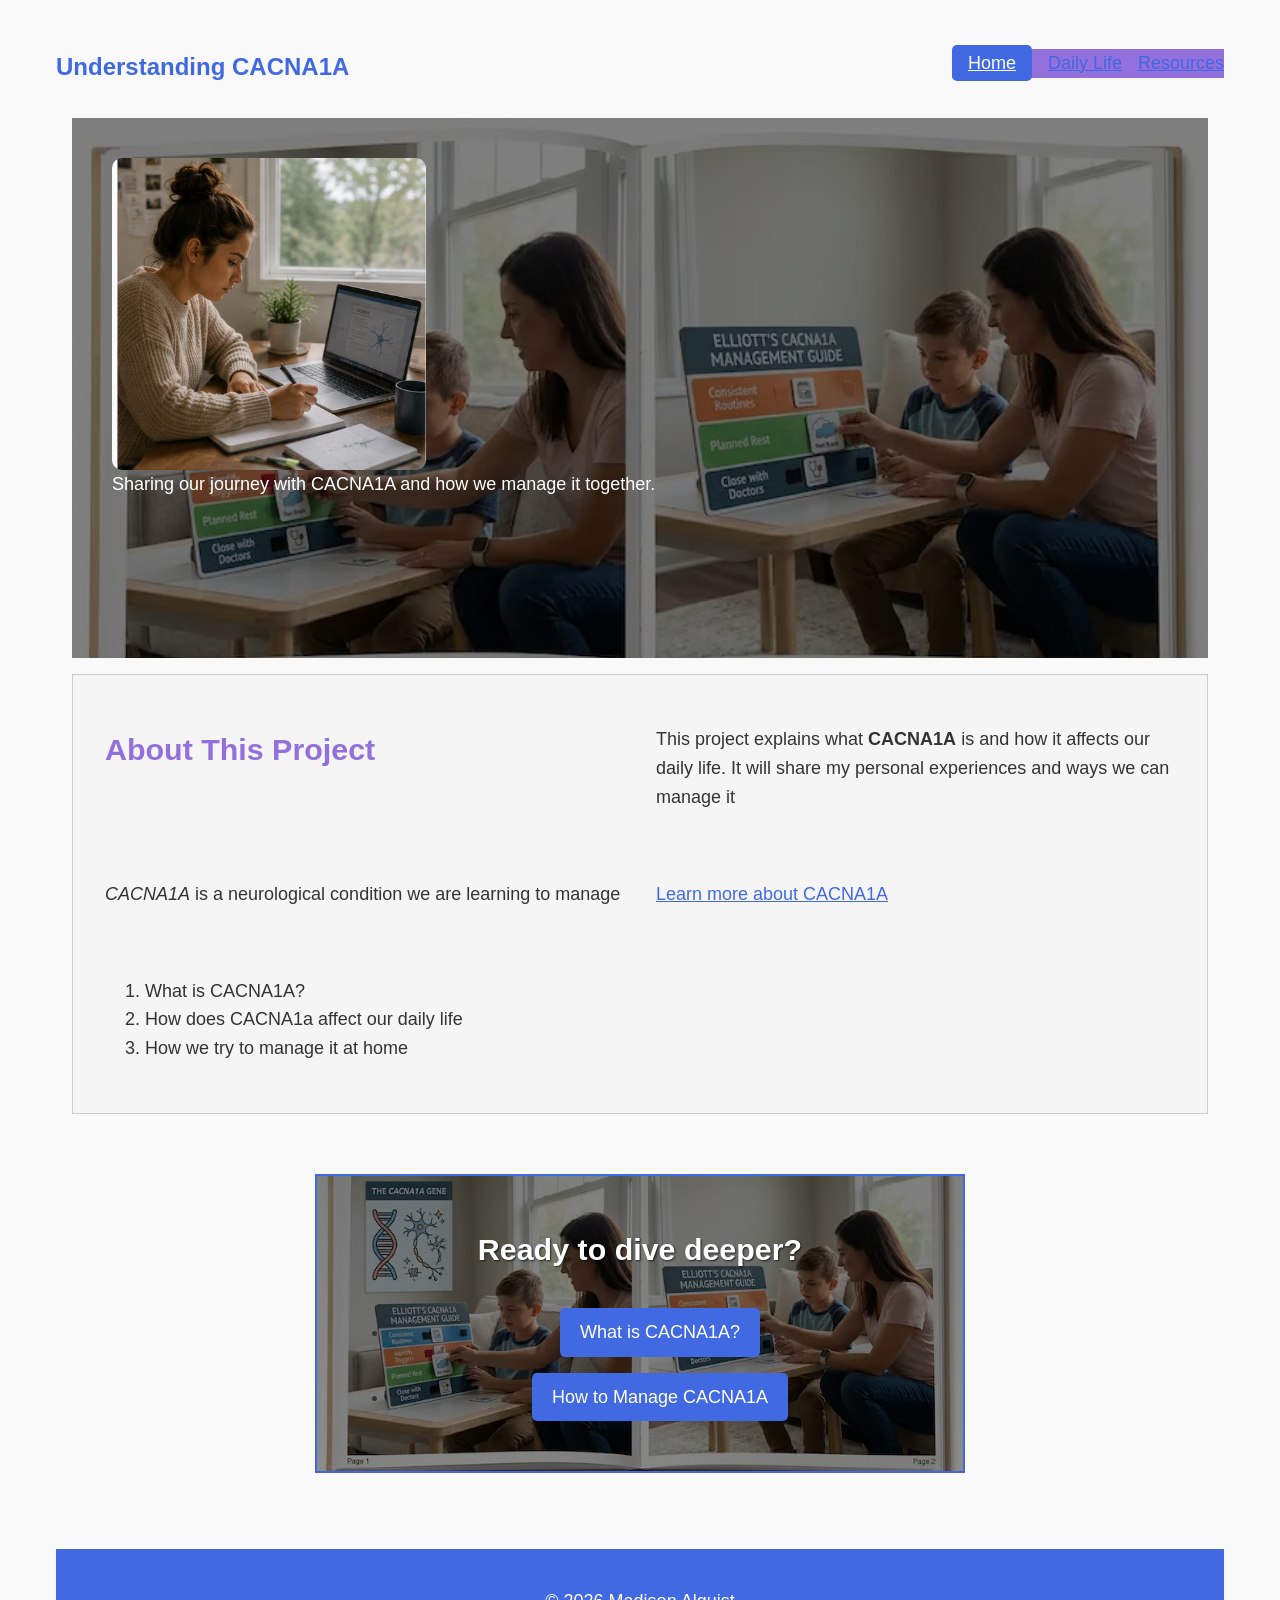
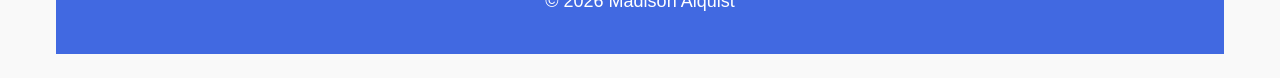
<file: final/index.html>
<!DOCTYPE html>
<html lang="en">
    <head>
        <link rel="stylesheet" href="css/style.css">
<meta name="viewport" content="width=device-width, initial-scale=1.0">
        <title>Our Lives of CACNA1A</title>
    </head>

    <body>
        <div class="wrapper">
    <header>
<p class="logo">Understanding CACNA1A</p>
        <nav>
            <ul>
                <li><a class="active-page" href="index.html">Home</a></li>
                <li><a href="daily-life.html">Daily Life</a></li>
                <li><a href="resources.html">Resources</a></li>
            </ul>
        </nav>
        
    </header>
<main>
    <div class="hero-section">
<img src="images/cacna1a-studying.jpg" alt="Studying CACNA1A" 
        <h1>Sharing our journey with CACNA1A and how we manage it together.</h1>
    </div>
    <section class="feature-grid">
        <h2>About This Project</h2>
        <p>This project explains what <strong>CACNA1A</strong> is and how it affects our daily life. It will share my personal experiences and ways we can manage it
        </p>
        <p><em>CACNA1A</em> is a neurological condition we are learning to manage</p>
        <p><a href="https://en.wikipedia.org/wiki/CACNA1A" target="_blank">Learn more about CACNA1A</a></p>
        <ol>
            <li>What is CACNA1A?</li>
            <li>How does CACNA1a affect our daily life</li>
            <li>How we try to manage it at home</li> 

        </ol>

    </section>
    <section class="cta-box">
    <h2 class="cta-heading">Ready to dive deeper?</h2>
    <ul>
        <li><a href="cacna1a.html">What is CACNA1A?</a></li>
        <li><a href="management.html">How to Manage CACNA1A</a></li>
    </ul>
    </section>
</main>
<footer class="site-footer">
    <p>&copy; 2026 Madison Alquist </p>
</footer>
        </div>
</body> 
</html>
</file>
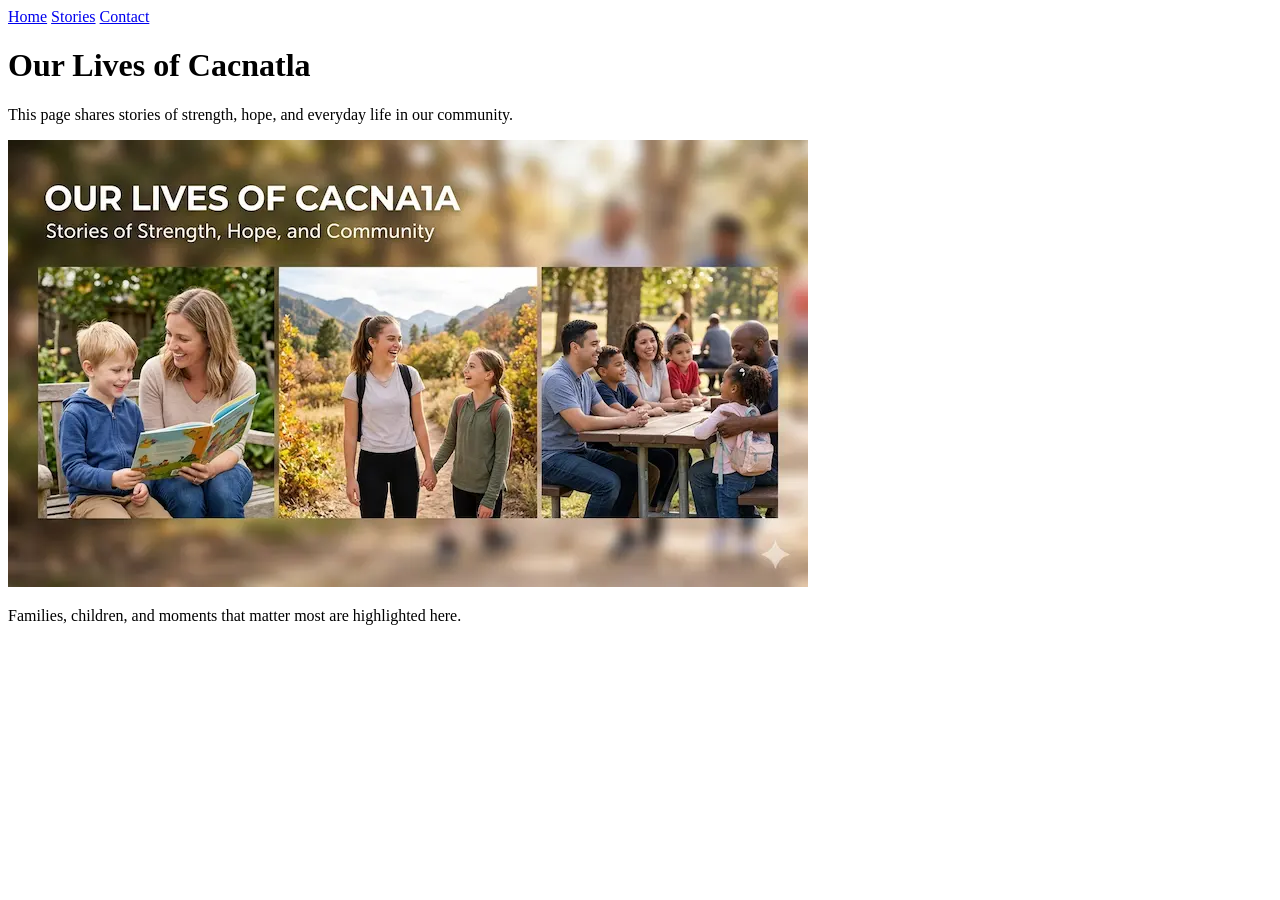
<file: w3/index.html>
<!DOCTYPE html>
<html>
<head>
    <title>Our Lives of Cacna1a</title>
</head>

<body>

<nav>   
    <a href="#">Home</a>
    <a href="#">Stories</a>
    <a href="#">Contact</a>
</nav>

<h1>Our Lives of Cacnatla</h1>

<p>This page shares stories of strength, hope, and everyday life in our community.</p>

<img src="img/our-lives-of-cacna1a.webp" alt="Mother and child reading together">
<p>Families, children, and moments that matter most are highlighted here.</p>

</body>
</html>
</file>
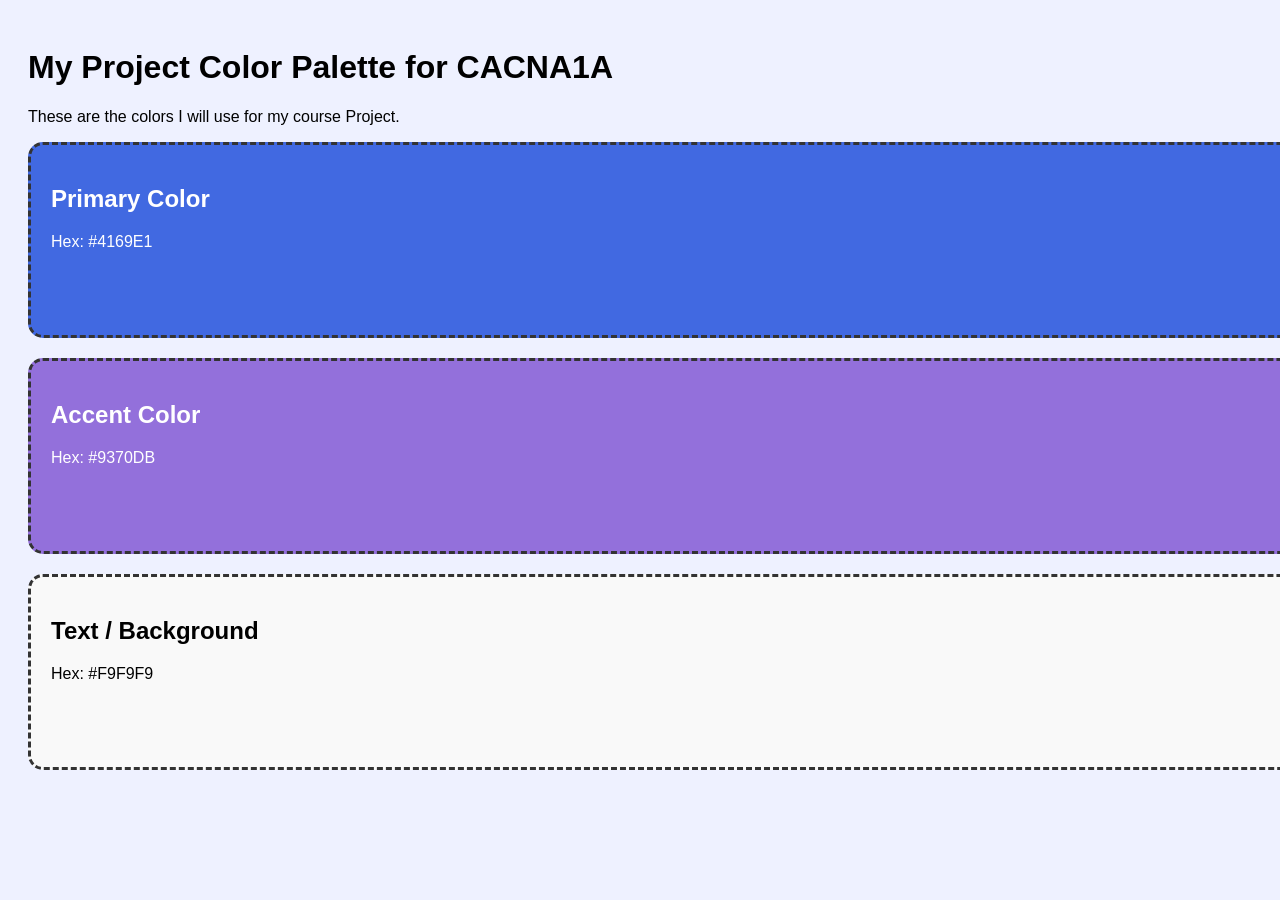
<file: w4/index.html>
<!DOCTYPE html>
<html lang="en">
<head>
    <meta charset="UTF-8">
    <title>My Project Palette</title>
    <link rel="stylesheet" href="css/style.css">
</head>
<body>

    <h1>My Project Color Palette for CACNA1A</h1>
    <p>These are the colors I will use for my course Project.</p>

    <div class="swatch primary">
        <h2>Primary Color</h2>
        <p>Hex: #4169E1</p> 
    </div>

    <div class="swatch accent">
        <h2>Accent Color</h2>
        <p>Hex: #9370DB</p>
    </div>

    <div class="swatch text">
        <h2>Text / Background</h2>
        <p>Hex: #F9F9F9</p>
    </div>

</body>
</html>
</file>
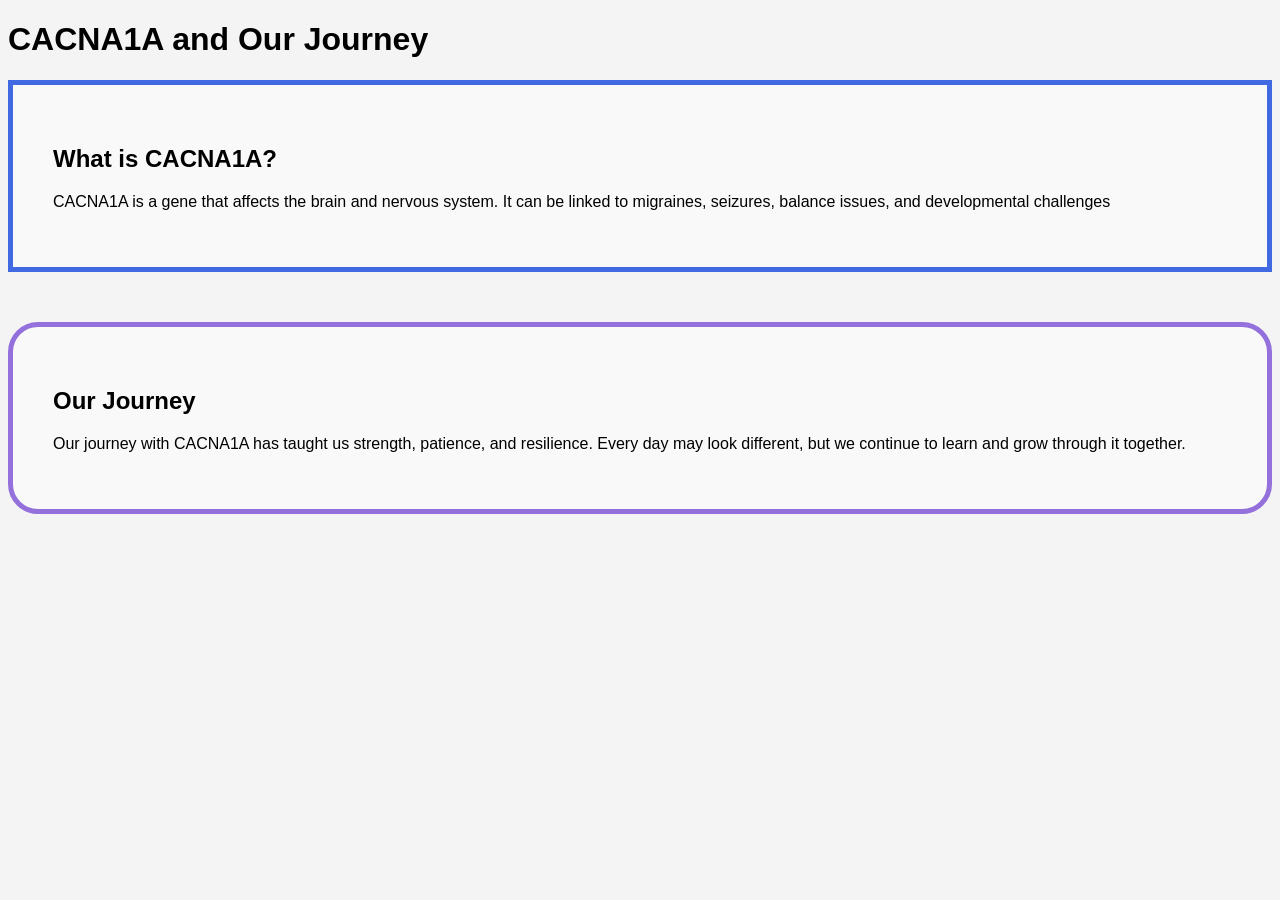
<file: w5/index.html>
<!DOCTYPE html>
<html lang="en">
<head>
    <meta charset="UTF-8">
    <title>Box Model Lab</title>
    <link rel="stylesheet" href="css/style.css">
</head>
<body>

    <h1>CACNA1A and Our Journey</h1>

    <div class="card box-a">
        <h2>What is CACNA1A?</h2>
        <p>CACNA1A is a gene that affects the brain and nervous system. It can be linked to migraines, seizures, balance issues, and developmental challenges</p>
    </div>

    <div class="card box-b">
        <h2>Our Journey</h2>
        <p>Our journey with CACNA1A has taught us strength, patience, and resilience. Every day may look different, but we continue to learn and grow through it together.</p>
    </div>

</body>
</html>
</file>
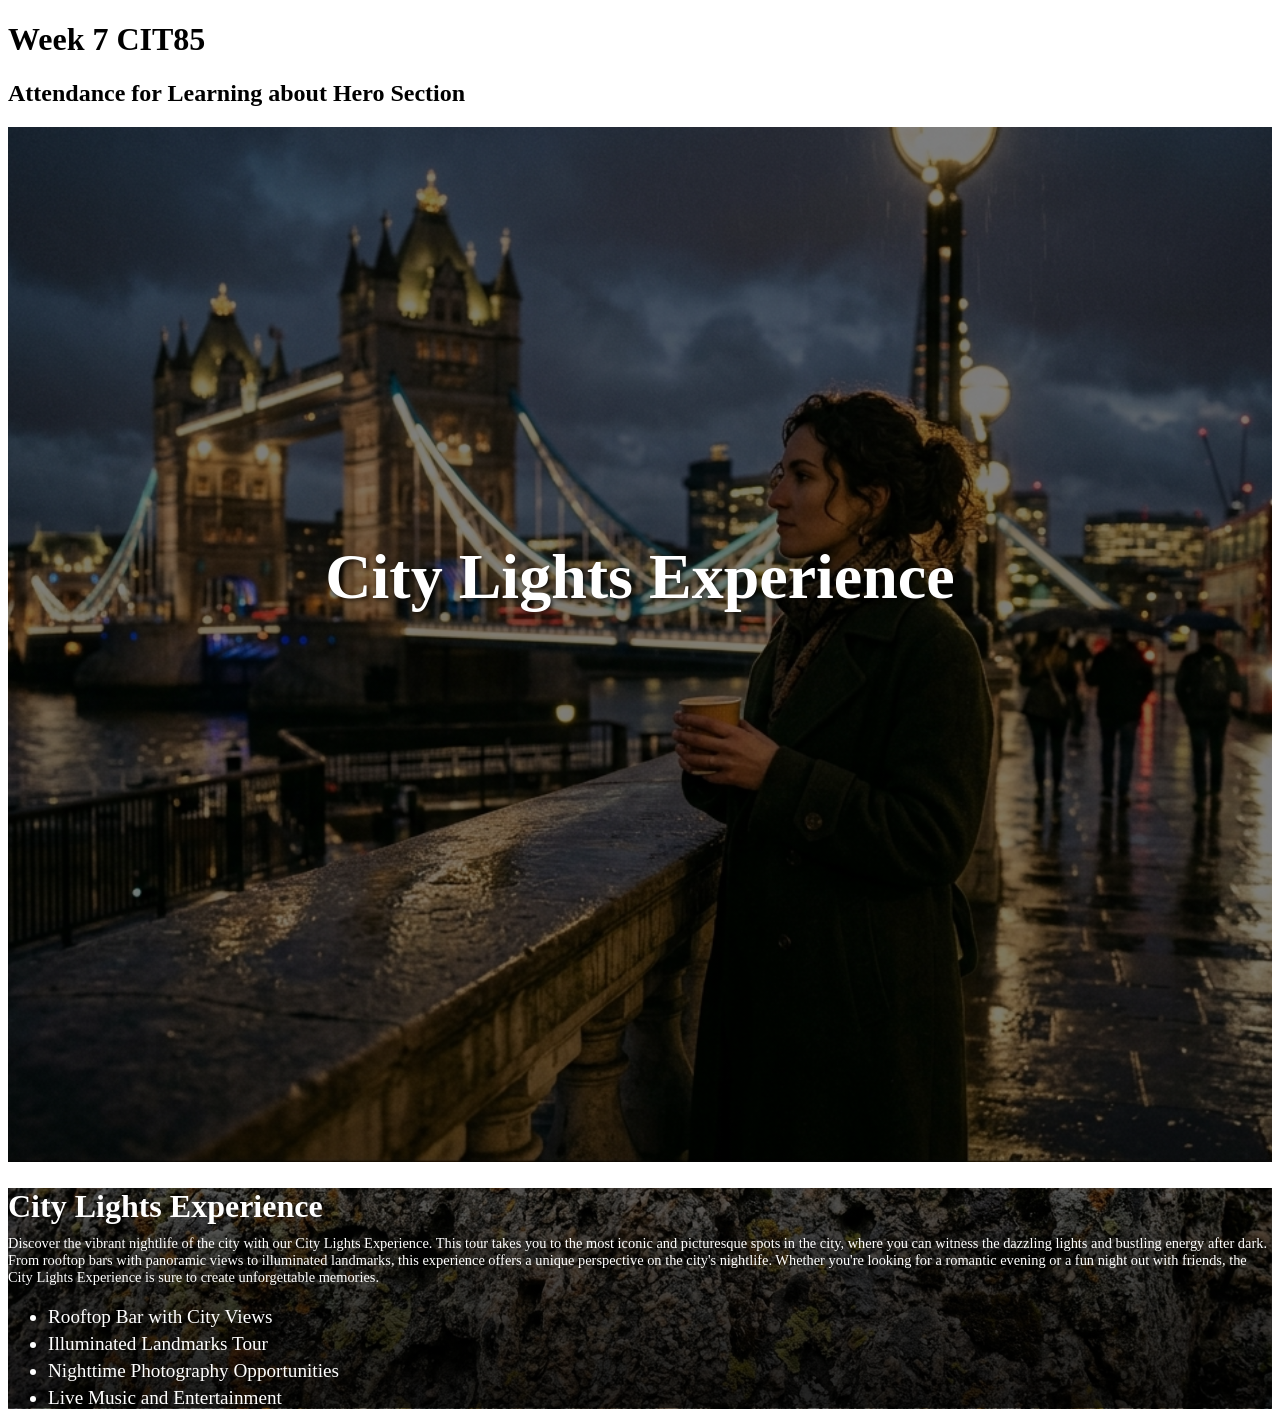
<file: w7/index.html>
<!DOCTYPE html>
<html lang="en">
<head>
    <meta charset="UTF-8">
    <meta name="viewport" content="width=device-width, initial-scale=1.0">
    <title>Document</title>
    <link rel="stylesheet" href="style.css">
</head>
<body>
      <h1>Week 7 CIT85</h1>
      <h2>Attendance for Learning about Hero Section</h2>
        <section class="attendance-hero">
               <h2>City Lights Experience</h2>

    
        </section>
        <article class="attendance-card">
            <h2>City Lights Experience</h2>
            <p>Discover the vibrant nightlife of the city with our City Lights Experience. This tour takes you to the most iconic and picturesque spots in the city, where you can witness the dazzling lights and bustling energy after dark. From rooftop bars with panoramic views to illuminated landmarks, this experience offers a unique perspective on the city's nightlife. Whether you're looking for a romantic evening or a fun night out with friends, the City Lights Experience is sure to create unforgettable memories.</p>

            <ul>
                <li>Rooftop Bar with City Views</li>
                <li>Illuminated Landmarks Tour</li>
                <li>Nighttime Photography Opportunities</li>
                <li>Live Music and Entertainment</li>
            </ul>
        </article>

            
</body>
</html>
</file>
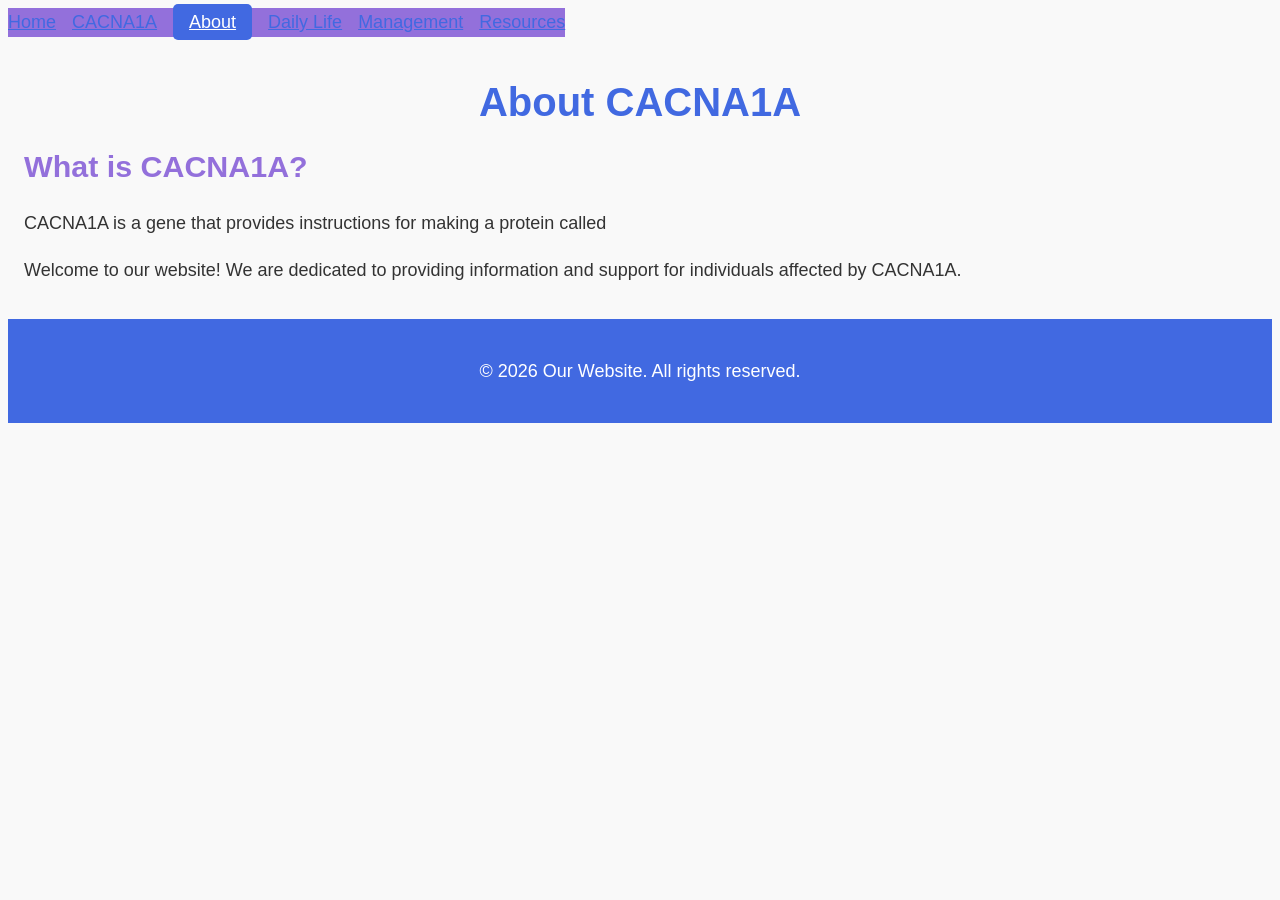
<file: final/about.html>
<!DOCTYPE html>
<html lang="en">
<head>
    <link rel="stylesheet" href="css/style.css">
    <title>About CACNA1A</title>
</head>
<body>
    <header>
        <nav>
            <ul>
            <li><a href="index.html">Home</a></li>
            <li><a href="cacna1a.html">CACNA1A</a></li>
            <li><a class="active-page" href="about.html">About</a></li>
            <li><a href="daily-life.html">Daily Life</a></li>
            <li><a href="management.html">Management</a></li>
            <li><a href="resources.html">Resources</a></li>
            </ul>
        </nav>
    </header>

    <main>
        <h1>About CACNA1A</h1>
        <h2>What is CACNA1A?</h2>
        <p>CACNA1A is a gene that provides instructions for making a protein called</p>
        <p>Welcome to our website! We are dedicated to providing information and support for individuals affected by CACNA1A.</p>
    </main>

    <footer class="site-footer">
        <p>&copy; 2026 Our Website. All rights reserved.</p>
    </footer>
</body>
</html>
</file>
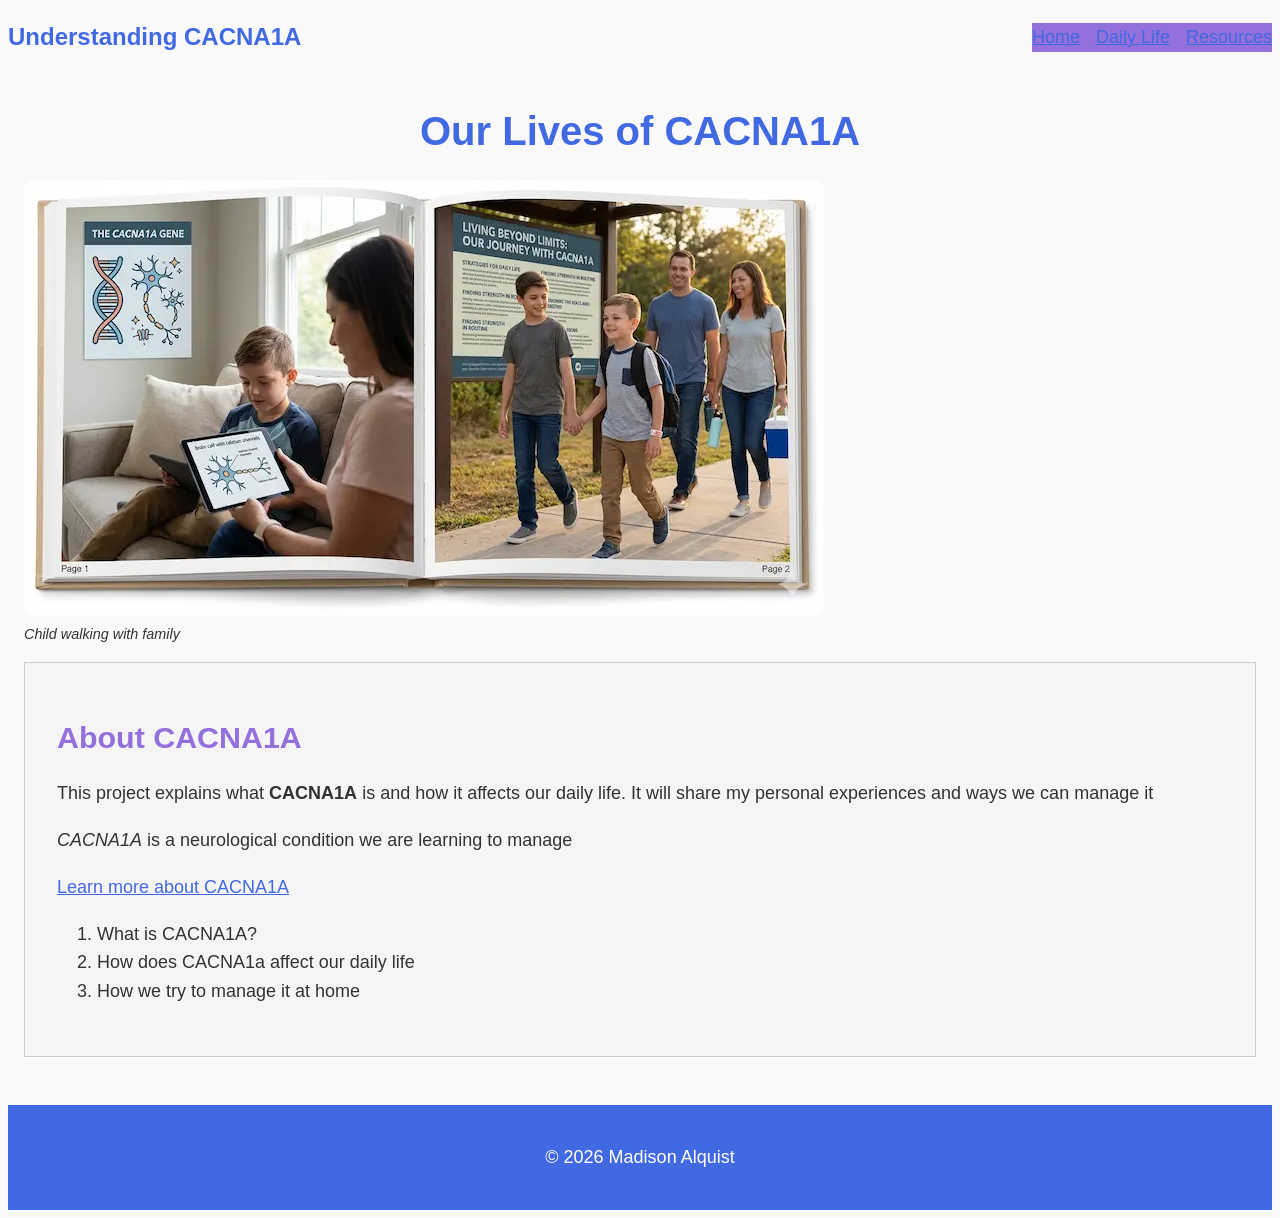
<file: final/cacna1a.html>
<!DOCTYPE html>
<html lang="en">
    <head>
        <link rel="stylesheet" href="css/style.css">

        <title>Our Lives of CACNA1A</title>
    </head>
    <body>

    <header>
        <h1 class="logo"> Understanding CACNA1A </h1>
        <nav>
            <ul>
                <li><a href="index.html">Home</a></li>
                <li><a href="daily-life.html">Daily Life</a></li>
                <li><a href="resources.html">Resources</a></li>
            </ul>
        </nav>
    </header>

    <main>
    <h1>Our Lives of CACNA1A</h1>
    
    <figure>
        <img src="images/cacna1a-walking.jpg" alt="A mother and son walking together"> 
        <figcaption>Child walking with family</figcaption>
    </figure>   
    <section>
        <h2>About CACNA1A</h2>
        <p>This project explains what <strong>CACNA1A</strong> is and how it affects our daily life. It will share my personal experiences and ways we can manage it</p>
        
        <p><em>CACNA1A</em> is a neurological condition we are learning to manage</p>
        <a href="https://en.wikipedia.org/wiki/CACNA1A" target="_blank">Learn more about CACNA1A</a>
        <ol>
            <li>What is CACNA1A?</li>
            <li>How does CACNA1a affect our daily life</li>
            <li>How we try to manage it at home</li> 

        </ol>

    </section>

    </main>
<footer class="site-footer">
    <P>&copy; 2026 Madison Alquist </P>
</footer>
</body> 
</html>
</file>
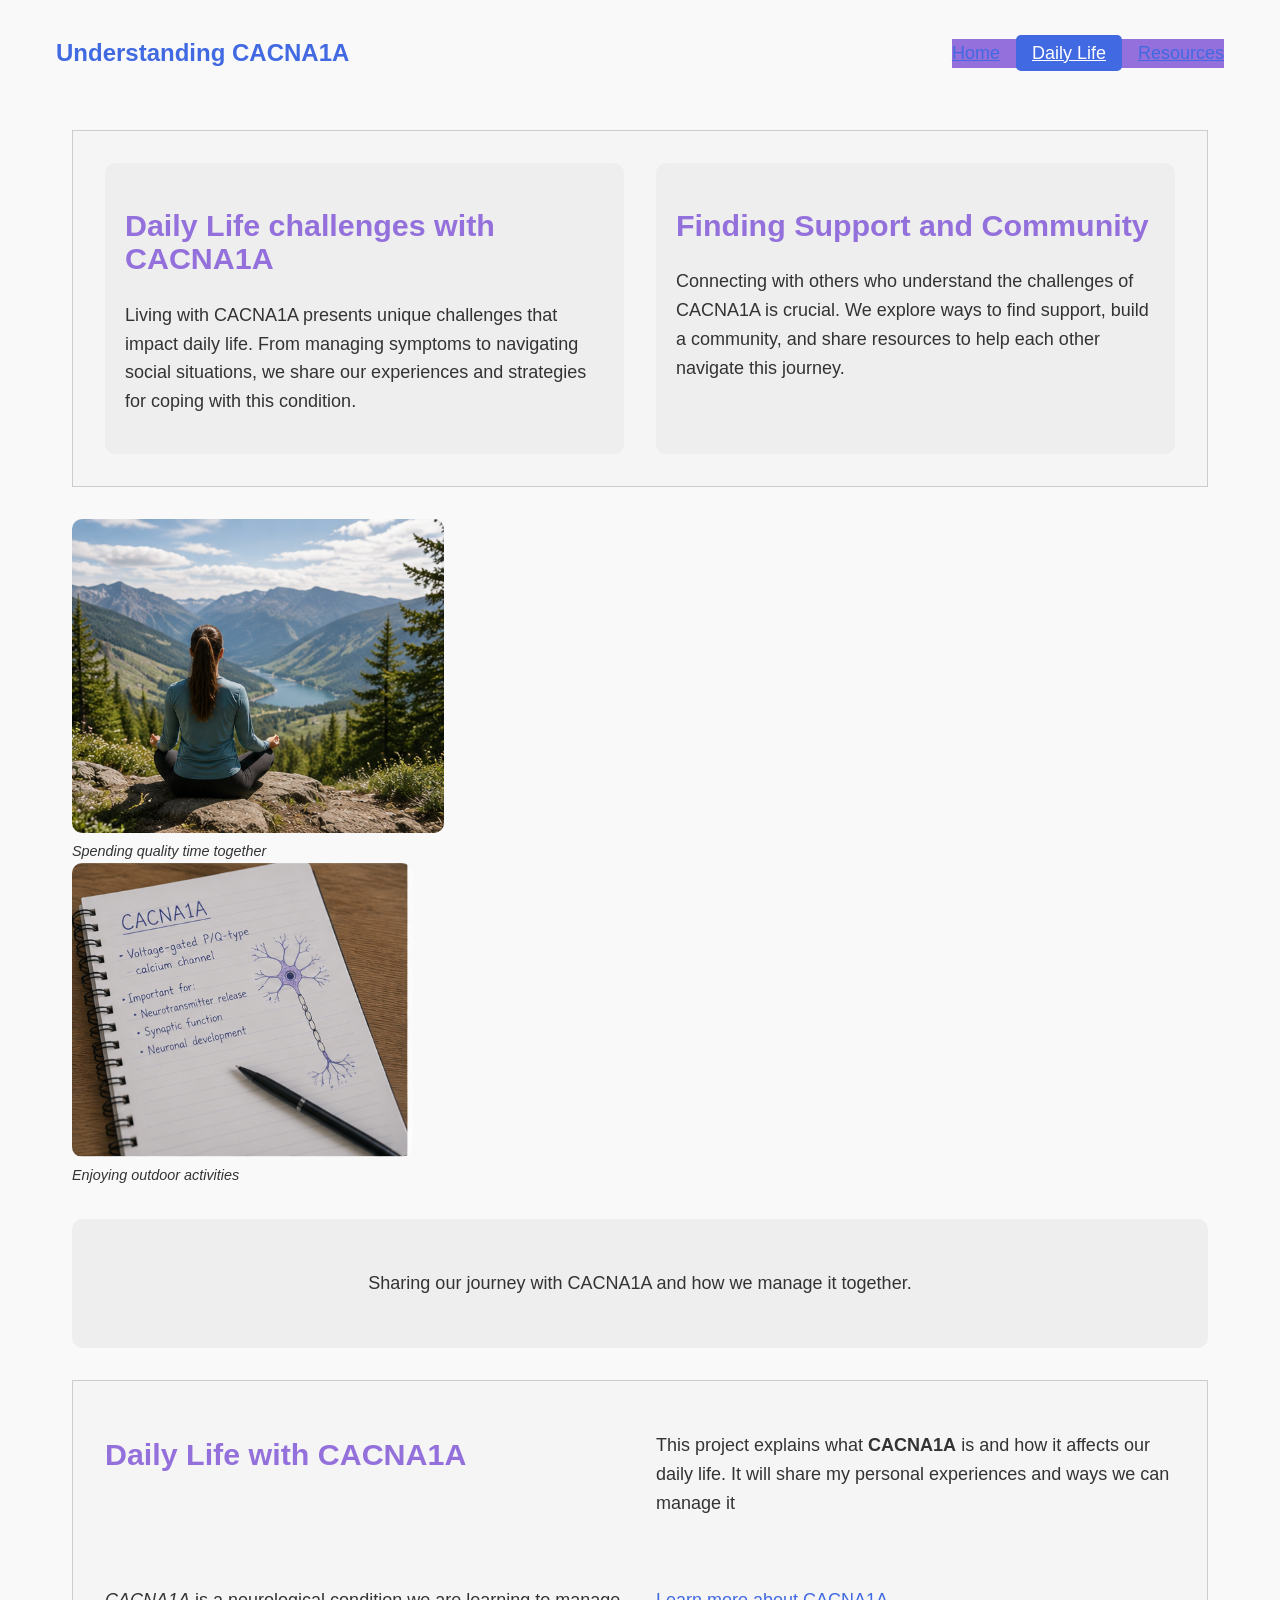
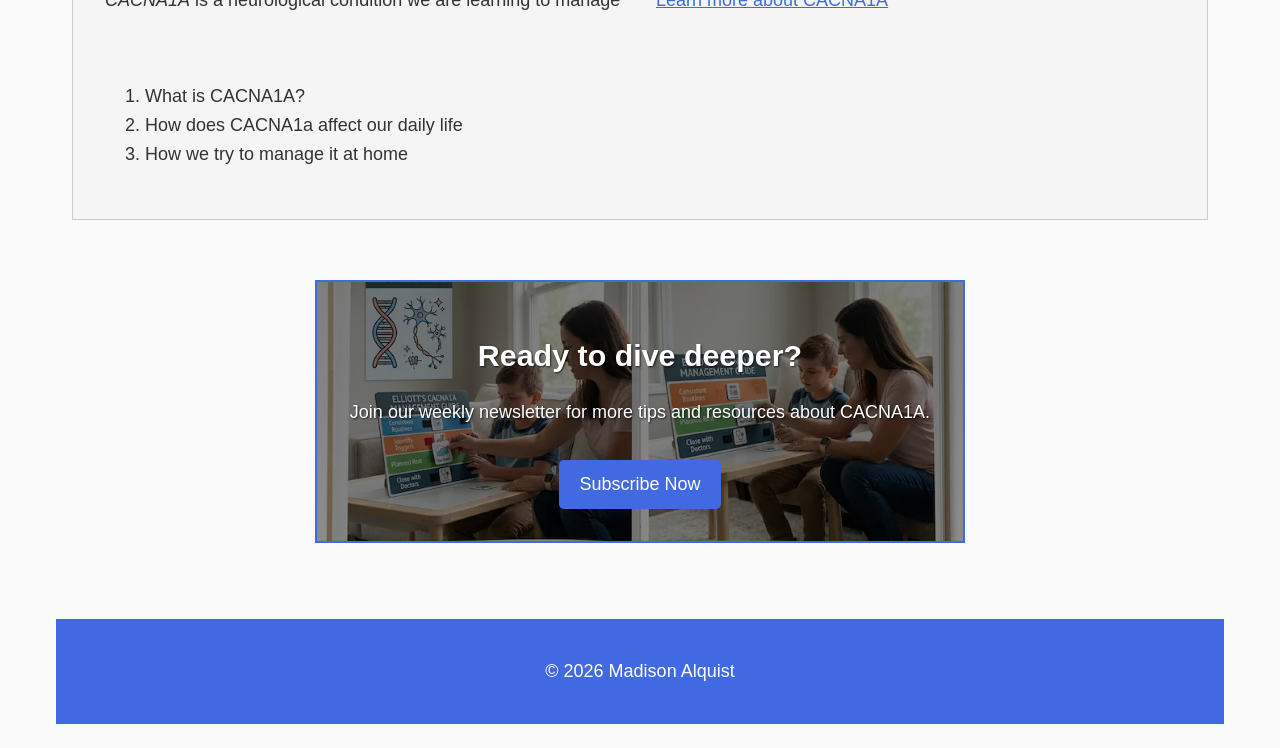
<file: final/daily-life.html>
<!DOCTYPE html>
<html lang="en">
    <head>
        <link rel="stylesheet" href="css/style.css">
<meta name="viewport" content="width=device-width, initial-scale=1.0">
        <title> Daily Life with CACNA1A</title>
    </head>

    <body>
        <div class="wrapper">
    <header>
                <h1 class="logo">Understanding CACNA1A</h1>
        <nav>
            <ul>
                <li><a href="index.html">Home</a></li>
                <li><a class="active-page" href="daily-life.html">Daily Life</a></li>
                <li><a href="resources.html">Resources</a></li>
            </ul>
        </nav>
        
    </header>
<main>
    <section class="comparison-grid">
    <div class="grid-box">
    <h2>Daily Life challenges with CACNA1A</h2>
    <p>Living with CACNA1A presents unique challenges that impact daily life. From managing symptoms to navigating social situations, we share our experiences and strategies for coping with this condition.</p>
</div>
<div class="grid-box">
    <h2>Finding Support and Community</h2>
    <p>Connecting with others who understand the challenges of CACNA1A is crucial. We explore ways to find support, build a community, and share resources to help each other navigate this journey.</p>
</div>
</section>
<figure>
    <img src= "images/cacna1a-meditation.jpg" alt="A family meditating together">
    <figcaption>Spending quality time together</figcaption>

</figure>
<figure>
    <img src= "images/cacna1a-notes.jpg" alt="Notes about CACNA1A">
    <figcaption>Enjoying outdoor activities</figcaption>
</figure>
    <div class="subpage-hero">

        <p>Sharing our journey with CACNA1A and how we manage it together.</p>
    </div>
    <section class="feature-grid">
        <h2>Daily Life with CACNA1A</h2>
        <p>This project explains what <strong>CACNA1A</strong> is and how it affects our daily life. It will share my personal experiences and ways we can manage it
        </p>
        <p><em>CACNA1A</em> is a neurological condition we are learning to manage</p>
        <p><a href="https://en.wikipedia.org/wiki/CACNA1A" target="_blank">Learn more about CACNA1A</a></p>
        <ol>
            <li>What is CACNA1A?</li>
            <li>How does CACNA1a affect our daily life</li>
            <li>How we try to manage it at home</li> 

        </ol>

    </section>
    <section class="cta-box">
    <h2 class="cta-heading">Ready to dive deeper?</h2>
    <p>Join our weekly newsletter for more tips and resources about CACNA1A.</p>
    <a href="resources.html" class="cta-button">Subscribe Now</a>
    </section>
</main>
<footer class="site-footer">
    <p>&copy; 2026 Madison Alquist </p>
</footer>
        </div>
</body> 
</html>
</file>
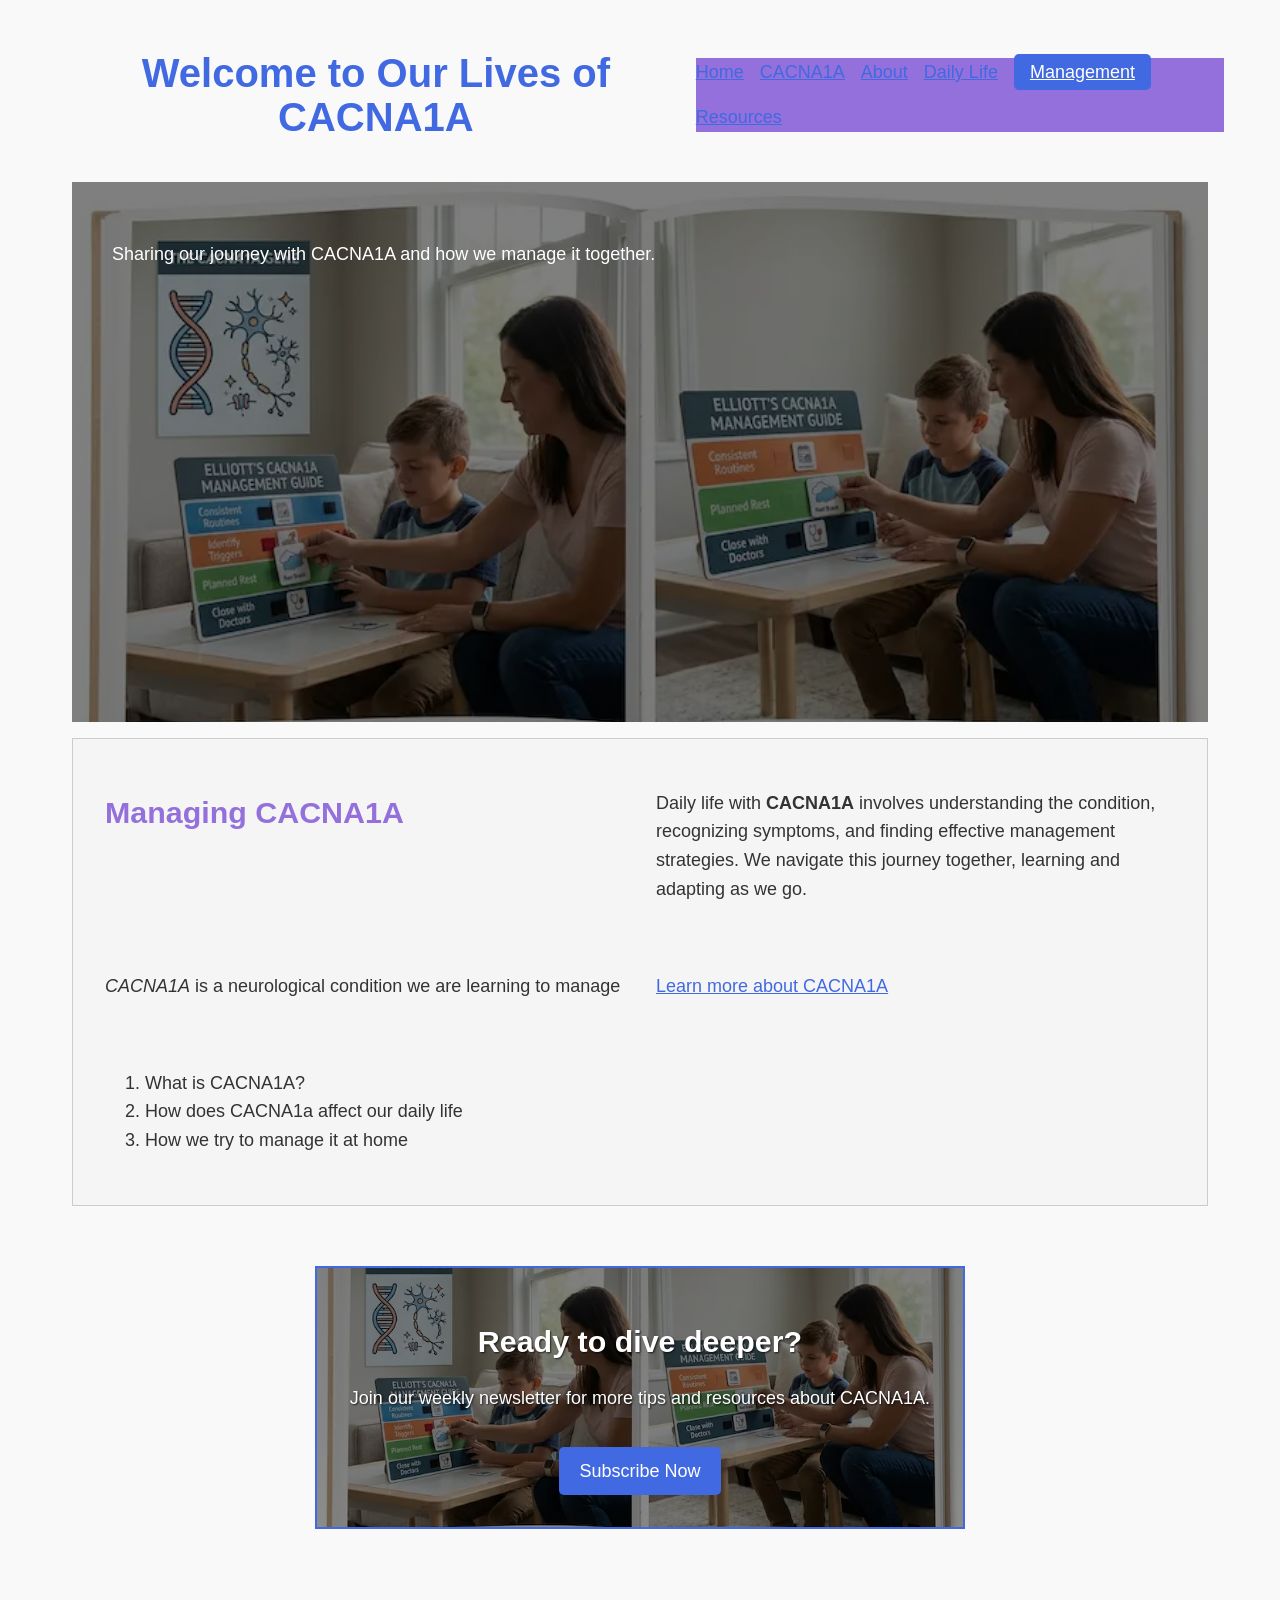
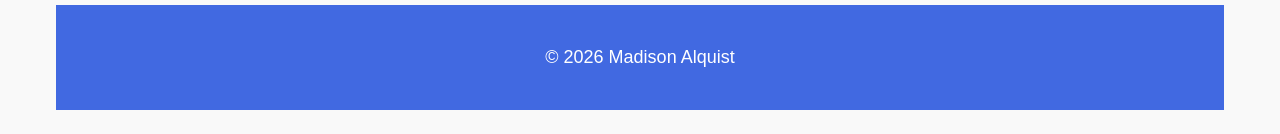
<file: final/management.html>
<!DOCTYPE html>
<html lang="en">
    <head>
        <link rel="stylesheet" href="css/style.css">
<meta name="viewport" content="width=device-width, initial-scale=1.0">
        <title>Managing CACNA1A</title>
    </head>

    <body>
        <div class="wrapper">
    <header>
                <h1>Welcome to Our Lives of CACNA1A</h1>

        <nav>
            <ul>
                <li><a href="index.html">Home</a></li>
                <li><a href="cacna1a.html">CACNA1A</a></li>
                <li><a href="about.html">About</a></li>
                <li><a href="daily-life.html">Daily Life</a></li>
                <li><a class="active-page" href="management.html">Management</a></li>
                <li><a href="resources.html">Resources</a></li>
            </ul>
        </nav>
        
    </header>
<main>
    <div class="hero-section">

        <p>Sharing our journey with CACNA1A and how we manage it together.</p>
    </div>
    <section class="feature-grid">
        <h2>Managing CACNA1A</h2>
        <p>Daily life with <strong>CACNA1A</strong> involves understanding the condition, recognizing symptoms, and finding effective management strategies. We navigate this journey together, learning and adapting as we go.</p>
        <p><em>CACNA1A</em> is a neurological condition we are learning to manage</p>
        <p><a href="https://en.wikipedia.org/wiki/CACNA1A" target="_blank">Learn more about CACNA1A</a></p>
        <ol>
            <li>What is CACNA1A?</li>
            <li>How does CACNA1a affect our daily life</li>
            <li>How we try to manage it at home</li> 

        </ol>

    </section>
    <section class="cta-box">
    <h2 class="cta-heading">Ready to dive deeper?</h2>
    <p>Join our weekly newsletter for more tips and resources about CACNA1A.</p>
    <a href="resources.html" class="cta-button">Subscribe Now</a>
    </section>
</main>
<footer class="site-footer">
    <p>&copy; 2026 Madison Alquist </p>
</footer>
        </div>
</body> 
</html>
</file>
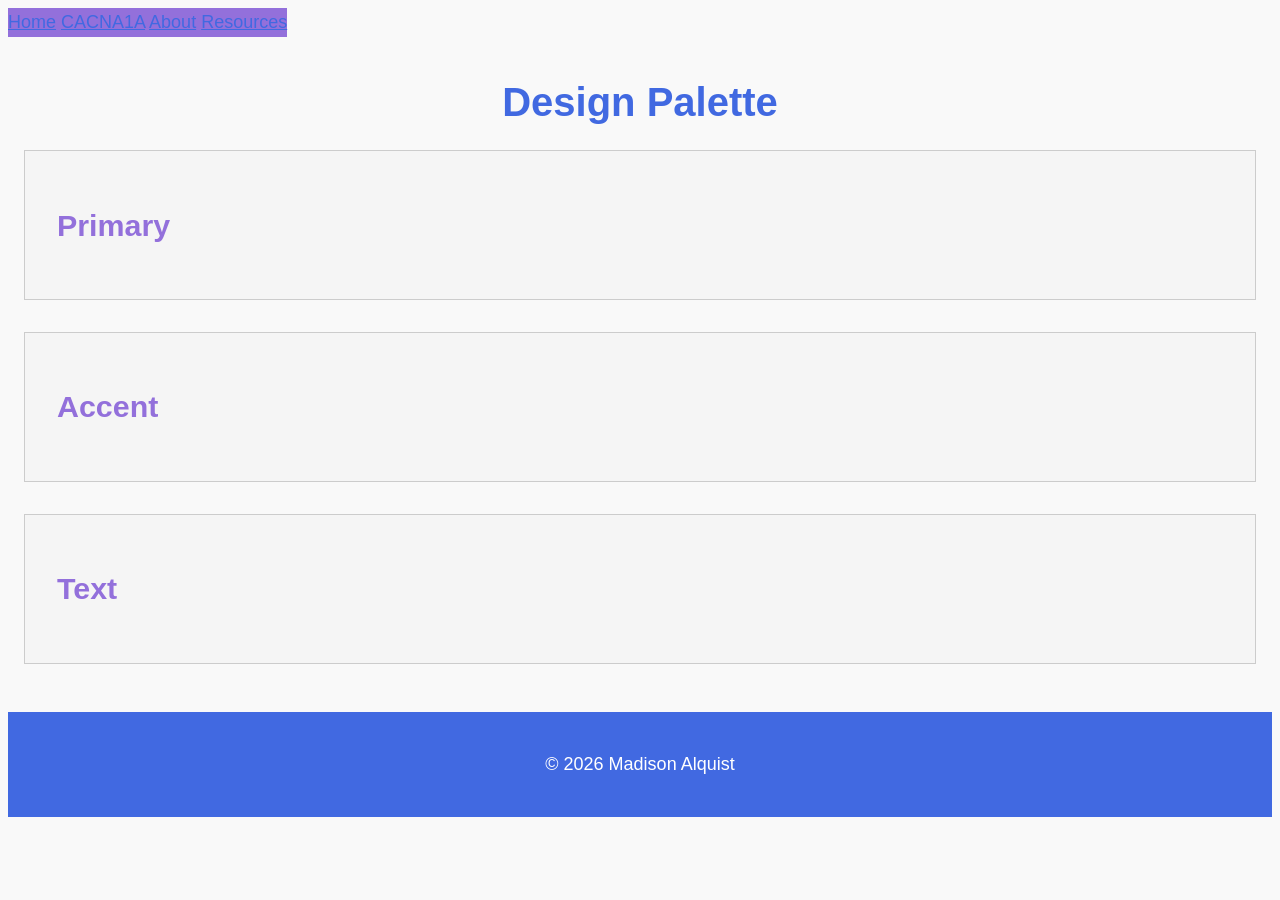
<file: final/palette.html>
<!DOCTYPE html>
<html lang="en">
<head>
  <link rel="stylesheet" href="css/style.css">
  <title>Design Palette</title>
</head>

<body>

  <header>
    <nav>
      <a href="index.html">Home</a>
      <a href="cacna1a.html">CACNA1A</a>
      <a href="about.html">About</a>
      <a href="resources.html">Resources</a>
    </nav>
  </header>

  <main>
    <h1>Design Palette</h1>

    <section class="swatch primary">
      <h2>Primary</h2>
    </section>
    <section class="swatch accent">
      <h2>Accent</h2>
    </section>
    <section class="swatch text">
      <h2>Text</h2>
    </section>
  </main>

  <footer class="site-footer">
    <p>&copy; 2026 Madison Alquist</p>
  </footer>

</body>
</html>
</file>
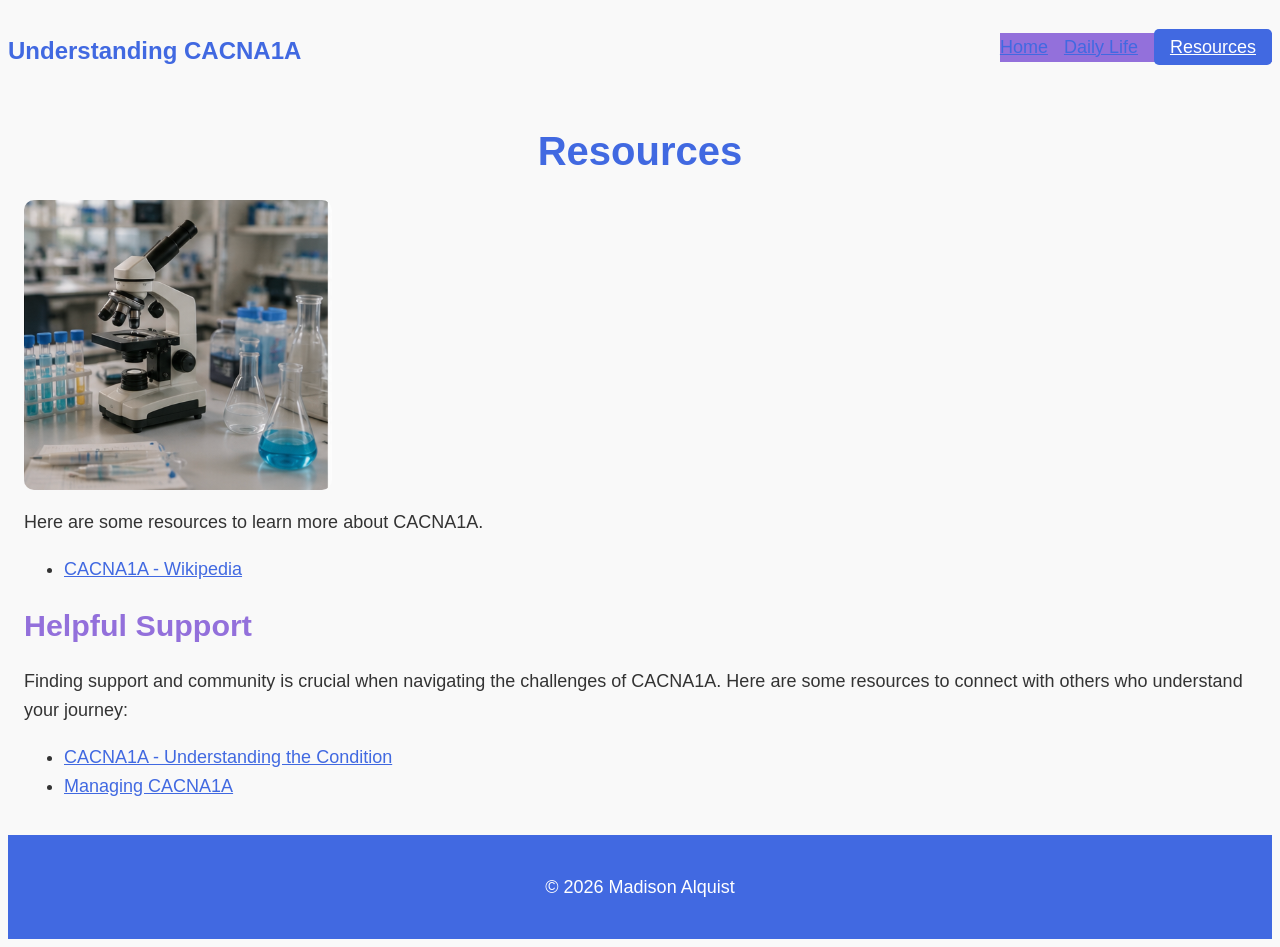
<file: final/resources.html>
<!DOCTYPE html>
<html lang="en">

<head>
    <link rel="stylesheet" href="css/style.css">
    <title>Resources</title>
</head>

<body>
    <header>
         <p class="logo">Understanding CACNA1A</p>

    <nav>
            <ul>
                <li><a href="index.html">Home</a></li>
                <li><a href="daily-life.html">Daily Life</a></li>
                <li><a class="active-page" href="resources.html">Resources</a></li>
            </ul>
    </nav>
    </header>

    <main>
    <h1>Resources</h1>
    <img src="images/cacna1a-lab.jpg" alt="CACNA1A research lab">

    <p>
     Here are some resources to learn more about 
        <span class="highlight">CACNA1A</span>.
    </p>

    <ul>
        <li>
    <a href="https://en.wikipedia.org/wiki/CACNA1A" target="_blank"> CACNA1A - Wikipedia</a>
        </li>
    </ul>

    <h2>Helpful Support</h2>
    <p>Finding support and community is crucial when navigating the challenges of CACNA1A. Here are some resources to connect with others who understand your journey:</p>

    <ul>
        <li><a href="cacna1a.html">CACNA1A - Understanding the Condition</a></li>
        <li><a href="management.html">Managing CACNA1A</a></li>
    </ul>

</main>

<footer class="site-footer">
    <p>&copy; 2026 Madison Alquist</p>
</footer>

</body>
</html>
</file>
<file: final/css/style.css>
*,
*::before,
*::after {
    box-sizing: border-box;
}
body {
    background-color: #F9F9F9;
    font-family: Verdana, Geneva, sans-serif;
    font-size: 1.125rem;
    line-height: 1.6;
    color: #333;
}
h1 {
        color: #4169E1;
        text-align: center;
        font-size: 2.5rem;
        line-height: 1.1;
      
    }

h2 {
        color: #9370DB;
        line-height: 1.1;

    }
    
    
nav {
    background-color: #9370DB;
    text-align: center;
}
.site-footer  {
        background-color: #4169E1;
        color:white;
        text-align: center;
        padding: 1.25rem;

    }
.site-footer a {
    color: white;
}
a {
    color: #4169E1;
   
}
a:hover {
    color: #9370DB;
} 

section {
    background-color: #f5f5f5;
    border: 1px solid #ccc;
    padding: 2rem;
    margin-block: 1rem;
}


.cta-box {
    max-width: 650px;
    margin-inline: auto;
    margin-block: 60px;
    padding : 2rem;
    text-align: center;
    border: 2px solid #4169E1;
}
.cta-heading {
    color: #4169E1;
    
}

.cta-button {
    background-color: #4169E1;
    color: white;
    text-decoration: none;
    padding: 10px 20px;
   
}
.cta-button:hover {
    background-color: #9370DB;
}
 
/* Final W3C Validation Check: Passed 04/21/2026 */
.hero-section {
    min-height: 60vh;
    padding: 40px;
    color: white;
    background-image: 
        linear-gradient(rgba(0, 0, 0, 0.5), rgba(0, 0, 0, 0.5)),
        url("../images/cacna1a-mom-son.jpg");
    background-size: cover;
    background-position: center top;
    background-repeat: no-repeat;
}
.hero-section h1,
.hero-section p {
    color: white;
}

.cta-box {
    background-image: 
    linear-gradient(rgba(0, 0, 0, 0.5), rgba(0, 0, 0, 0.45)),
    url("../images/cacna1a-mom-son.jpg");
    background-size: cover;
    background-position: center;
    background-repeat: no-repeat;
    padding: 2rem;
}

.cta-box h2,
.cta-box p {
    color: white;
    text-shadow: 1px 1px 2px rgba(0, 0, 0, 0.7);
}

a:hover,
a:focus-visible {
    color: #1f6e08
}



.wrapper {max-inline-size: 1200px;
    margin-inline: auto;
    padding: 1rem;
}

img {
    max-width: 100%;
    block-size: auto;
    display: block;
}

figure {
    margin: 0;
}

nav ul {
  margin: 0;
  padding: 0;
  list-style: none;
  display: flex;
  gap: 1rem;
  flex-wrap: wrap;
}

header {
  display: flex;
  justify-content: space-between;
  align-items: center;
}

h1 {
  font-size: 1.8rem;
}

h2 {
  font-size: 1.3rem;
}

@media (min-width: 700px) {
  h1 {
    font-size: 2.5rem;
  }

  h2 {
    font-size: 1.9rem;
  }
}

.feature-grid {
    display: grid;
    gap: 2rem;
}

@media (min-width: 700px) {
    .feature-grid {
        grid-template-columns: repeat(2, 1fr);
    }
}


.comparison-grid {
    display: grid;
    grid-template-columns: 1fr 1fr;
    gap: 2rem;
    margin: 2rem 0;
}
.grid-box {
    background-color: #eeeeee;
    padding: 1.25rem;
    border-radius: 10px;
}
/* Mobile */
@media (max-width: 700px) {
    .comparison-grid {
        grid-template-columns: 1fr;
    }
}

figure {
    margin: 0;
   
}
figcaption {
    font-style: italic;
    font-size: 0.9rem;
    margin-top: 0.5em;

}

.subpage-hero {
    background-color: #eeeeee;
    padding: 2rem;
    margin: 2rem 0;
    border-radius: 10px;
    text-align: center;
}
nav ul {
    display: flex;
    flex-wrap: wrap;
    gap: 1rem;
    list-style: none;
    padding: 0;
}

.active-page {
    background-color: #4169E1;
    color: white;
    padding: 0.5rem 1rem;
    border-radius: 5px;
}
.logo {
    color: #4169E1;
    font-size: 1.5rem;
    font-weight: bold;
    text-align: center;
    margin-bottom: 1rem;
}
main {
    padding: 1rem;
}
section {
    margin-bottom: 2rem;
}
img {
   border-radius: 10px;
}
.cta-box a {
    display: inline-block;
    margin-top: 1rem;
    background-color: #4169E1;
    color: white;
    text-decoration: none;
    padding: 10px 20px;
    border-radius: 5px;
}
</file>
<file: w4/css/style.css>
/* General Page Styles */
body {
    font-family: Verdana, Geneva, Tahoma, sans-serif, Helvetica, sans-serif;
    padding: 20px;
    background-color: #eef1ff; /* Default Gray */
}

/* SHARED STYLES: All boxes get these rules */
.swatch {
    height: 150px;
    width: 100%;
    margin-bottom: 20px;
    padding: 20px;
    border: 3px dashed #333; /* Default Border */
    border-radius: 15px; /* Rounded corners */
    color: white; /* Default text color inside boxes */
}

/* UNIQUE STYLES: Update the HEX codes below */

/* 1. Primary Color */
.primary {
    background-color: #4169E1; /* CHANGE THIS */
}

/* 2. Accent Color */
.accent {
    background-color: #9370DB; /* CHANGE THIS */
}

/* 3. Text/Light Color */
.text {
    background-color: #F9F9F9; /* CHANGE THIS */
    color: black; /* Dark text for light background */
}
</file>
<file: w5/css/style.css>
body {
    font-family: sans-serif;
    background-color: #f4f4f4;
}

/* 1. THE BASE COMPONENT: This targets BOTH boxes */
.card {
    background-color: #f9f9f9; /* CHANGE TO: Your Text/Background color */
    color: #000000;
    border-width: 5px;
    border-style: solid; 
    padding: 40px;
}

/* 2. THE MODIFIERS: These give each box a unique border color */
.box-a {
    border-color: #4169E1; /* CHANGE TO: Your Primary color */
    margin-bottom: 50px;
}

.box-b {
    border-color: #9370DB; /* CHANGE TO: Your Accent color */
    border-radius: 30px;
}
/* DevTools Check: Padding is Green, Border is Yellow, Margin is Orange */
</file>
<file: w7/style.css>
.attendance-hero {
    min-height: 70vh;
    background-image: 
    linear-gradient(rgba(0,0,0,0.5), rgba(0,0,0,0.5)),
     url("images/hero-new.png");
    
    background-size: cover;
    background-position: center center;
    text-align: center;
    padding-block: 40vh 5vh;
}

.attendance-hero h2 {
    color: white;
    font-size: 4rem;
    text-shadow: 2px 2px 4px rgba(0,0,0,0.7);
  
}

.attendance-card {
background-image: linear-gradient(rgba(0, 0, 0, 0.6), rgba(0, 0, 0, 0.85)), url("images/texture-new.png");
background-size: cover;
background-position: center center;
}

.attendance-card ul {
    color: white;
    font-size: 1.2rem;
    margin-bottom: 10px;
}
.attendance-card li {
    margin-bottom: 5px;

}
.attendance-card p {
    color: white;
    font-size: 0.9rem;
    margin-top: 10px;
}

.attendance-card h2 {
    color: white;
    font-size: 2rem;
    margin-bottom: 10px;
}
</file>
